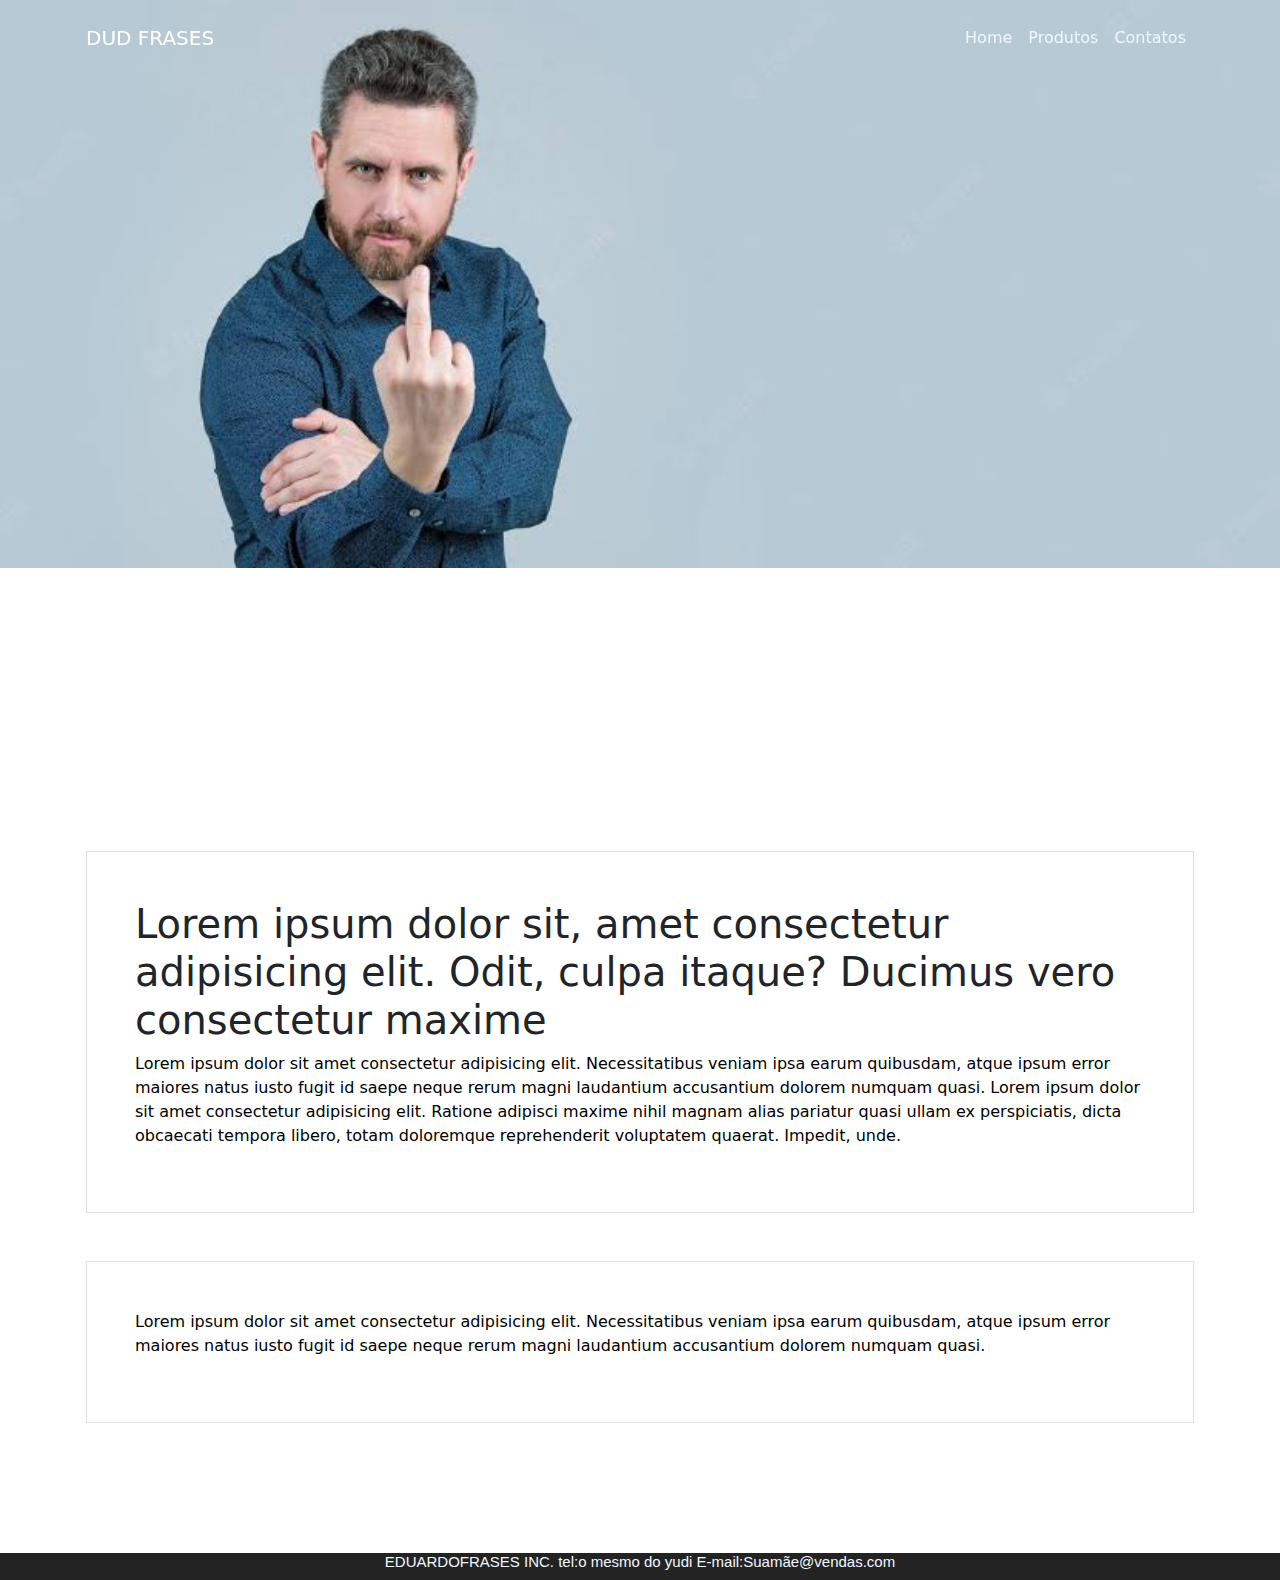
<file: index.html>
<!DOCTYPE html>
<html lang="en">
<head>
    <meta charset="UTF-8">
    <meta http-equiv="X-UA-Compatible" content="IE=edge">
    <meta name="viewport" content="width=device-width, initial-scale=1.0">
    <link rel="stylesheet" href="css/bootstrap.min.css" />
    <link rel="stylesheet" href="style.css">

    <title>frases do dud</title>
</head>
<body>
    <nav class="navbar fixed-top navbar-expand-lg navbar-dark p-md-3">
        <div class="container">
          <a class="navbar-brand" href="index.html">DUD FRASES</a>
          <button
            class="navbar-toggler"
            type="button"
            data-bs-toggle="collapse"
            data-bs-target="#navbarNav"
            aria-controls="navbarNav"
            aria-expanded="false"
            aria-label="Toggle navigation"
          >
            <span class="navbar-toggler-icon"></span>
          </button>
  
          <div class="collapse navbar-collapse" id="navbarNav">
            <div class="mx-auto"></div>
            <ul class="navbar-nav">
              <li class="nav-item">
                <a class="nav-link" href="index.html">Home</a>
              </li>
              <li class="nav-item">
                <a class="nav-link" href="produtos.html">Produtos</a>
              </li>
              <li class="nav-item">
                <a class="nav-link" href="contatos.html">Contatos</a>
              </li>
            </ul>
          </div>
        </div>
      </nav>
  
      <div id="slider">
        <figure>
          <img src="img/154ab37b-455e-4906-a616-0e22dfea9741.jpg">
          <img src="img/9799e28a-79cc-4d5a-8274-48f3386e7742.jpg">
          <img src="img/e512ecfd-d49f-424c-a136-824a675c3a98.jpg">
          <img src="img/e5634a49-489c-4eb5-99af-4aa15f65a491.jpg">
          <img src="img/e5634a49-489c-4eb5-99af-4aa15f65a491.jpg">
        </figure>
      </div>
    
  
      <div class="container my-5 d-grid gap-5">
        <div class="p-5 border">
          <h1> 
            Lorem ipsum dolor sit, amet consectetur adipisicing elit. Odit, culpa itaque?
            Ducimus vero consectetur maxime
          </h1>
          <p>
            Lorem ipsum dolor sit amet consectetur adipisicing elit.
            Necessitatibus veniam ipsa earum quibusdam, atque ipsum error maiores
            natus iusto fugit id saepe neque rerum magni laudantium accusantium
            dolorem numquam quasi. Lorem ipsum dolor sit amet consectetur adipisicing elit. 
            Ratione adipisci maxime nihil magnam alias pariatur quasi ullam ex perspiciatis, 
            dicta obcaecati tempora libero, totam doloremque reprehenderit voluptatem quaerat. 
            Impedit, unde.
          </p>
        </div>
        <div class="p-5 border">
          <p>
            Lorem ipsum dolor sit amet consectetur adipisicing elit.
            Necessitatibus veniam ipsa earum quibusdam, atque ipsum error maiores
            natus iusto fugit id saepe neque rerum magni laudantium accusantium
            dolorem numquam quasi.
          </p>
        </div>
      </div>
      <footer>
        <h4>EDUARDOFRASES INC. tel:o mesmo do yudi E-mail:Suamãe@vendas.com</h4>
      </footer>
      <script src="js/bootstrap.bundle.min.js"></script>
      <script type="text/javascript">
        var nav = document.querySelector('nav');
  
        window.addEventListener('scroll', function () {
          if (window.pageYOffset > 100) {
            nav.classList.add('bg-dark', 'shadow');
          } else {
            nav.classList.remove('bg-dark', 'shadow');
          }
        });
     </script>
    </nav>



</body>
</html>
</file>
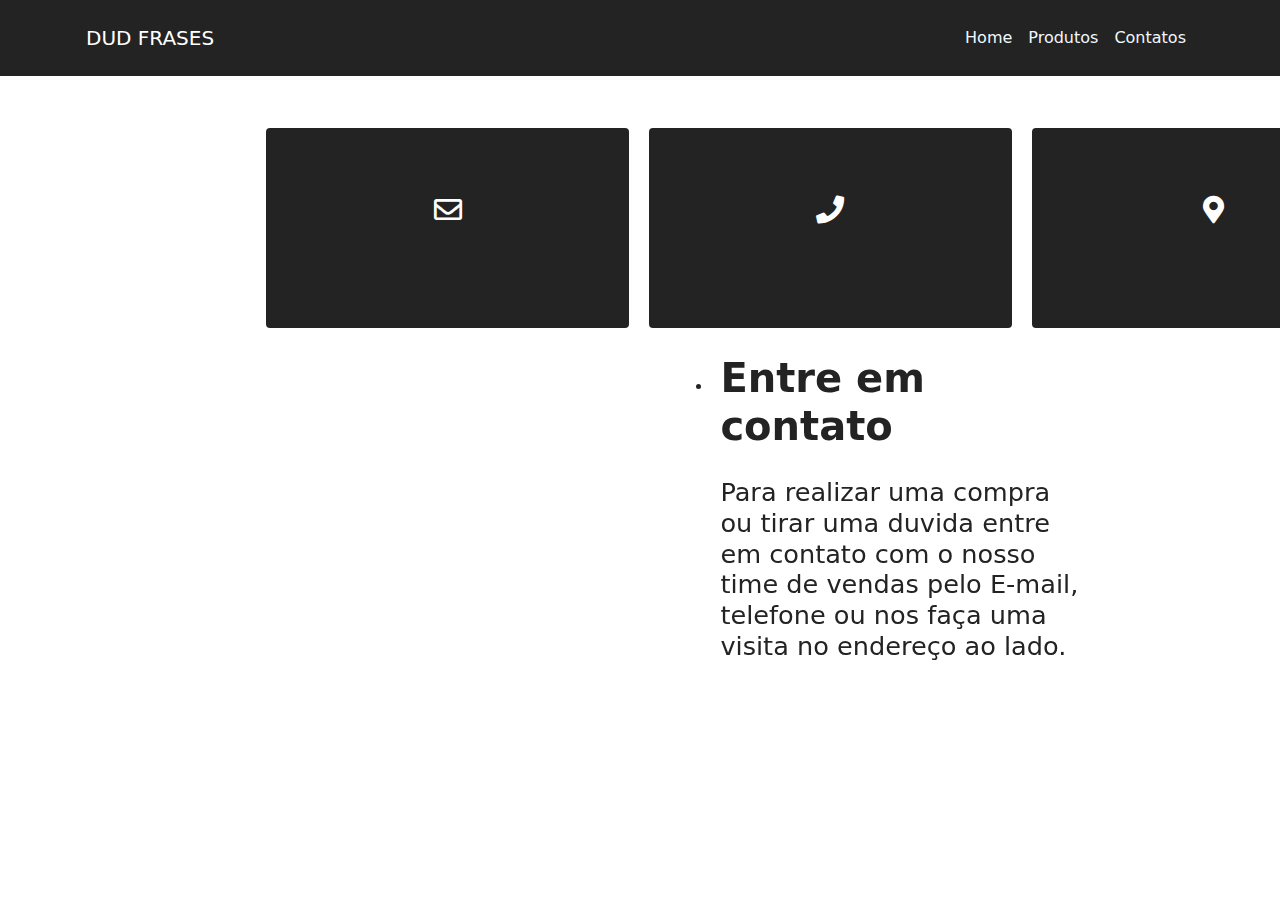
<file: contatos.html>
<!DOCTYPE html>
<html lang="en">
<head>
    <meta charset="UTF-8">
    <meta http-equiv="X-UA-Compatible" content="IE=edge">
    <meta name="viewport" content="width=device-width, initial-scale=1.0">
    <link rel="stylesheet" href="css/bootstrap.min.css" />
    <link rel="stylesheet" href="style.css">
    <link rel="stylesheet" href="https://cdnjs.cloudflare.com/ajax/libs/font-awesome/5.15.2/css/all.min.css"/>
    <link rel="stylesheet" href="https://cdnjs.cloudflare.com/ajax/libs/font-awesome/4.7.0/css/font-awesome.min.css">
    <title>Contatos</title>
</head>
<body>
    <style>
        .navbar{
            background-color: #232323;
        }
    </style>
    <nav class="navbar fixed-top navbar-expand-lg navbar-dark p-md-3">
        <div class="container">
          <a class="navbar-brand" href="index.html">DUD FRASES</a>
          <button
            class="navbar-toggler"
            type="button"
            data-bs-toggle="collapse"
            data-bs-target="#navbarNav"
            aria-controls="navbarNav"
            aria-expanded="false"
            aria-label="Toggle navigation"
          >
            <span class="navbar-toggler-icon"></span>
          </button>
  
          <div class="collapse navbar-collapse" id="navbarNav">
            <div class="mx-auto"></div>
            <ul class="navbar-nav">
              <li class="nav-item">
                <a class="nav-link" href="index.html">Home</a>
              </li>
              <li class="nav-item">
                <a class="nav-link" href="produtos.html">Produtos</a>
              </li>
              <li class="nav-item">
                <a class="nav-link" href="contatos.html">Contatos</a>
              </li>
            </ul>
          </div>
        </div>
      </nav>
  
      <script src="js/bootstrap.bundle.min.js"></script>
      <script type="text/javascript">
        var nav = document.querySelector('nav');
  
        window.addEventListener('scroll', function () {
          if (window.pageYOffset > 100) {
            nav.classList.add('bg-dark', 'shadow');
          } else {
            nav.classList.remove('bg-dark', 'shadow');
          }
        });
     </script>
    </nav>
    
        <div class="contact-info">
            
            <div class="card">
            <i class="card-icon far fa-envelope"></i>
            <p>Suamãe@vendas.com</p>
            </div>
    
            <div class="card">
            <i class="card-icon fas fa-phone"></i>
            <p>(21) o msm do yudi</p>
            </div>
    
            <div class="card">
            <i class="card-icon fas fa-map-marker-alt"></i>
            <p>R. Onagra sla q numero</p>
            </div>
        </div>

            <div class="map">
              <iframe src="https://www.google.com/maps/embed?pb=!1m18!1m12!1m3!1d7351.110795973122!2d-43.22726545!3d-22.892876699999995!2m3!1f0!2f0!3f0!3m2!1i1024!2i768!4f13.1!3m3!1m2!1s0x997ee998b71461%3A0x3eb4b18bf6260c4b!2sVasco%20da%20Gama%2C%20Rio%20de%20Janeiro%20-%20RJ!5e0!3m2!1spt-BR!2sbr!4v1675878990945!5m2!1spt-BR!2sbr" width="600" height="450" style="border:0;" allowfullscreen="" loading="lazy" referrerpolicy="no-referrer-when-downgrade"></iframe>
                <li>
                    <h3>Entre em contato</h3>
                    <h2>Para realizar uma compra <br>
                        ou tirar uma duvida entre <br>
                        em contato com o nosso <br>
                        time de vendas pelo E-mail, <br>
                        telefone ou nos faça uma <br>
                        visita no endereço ao lado.
                </li>
            </div>
            
</body>
</html>
</file>
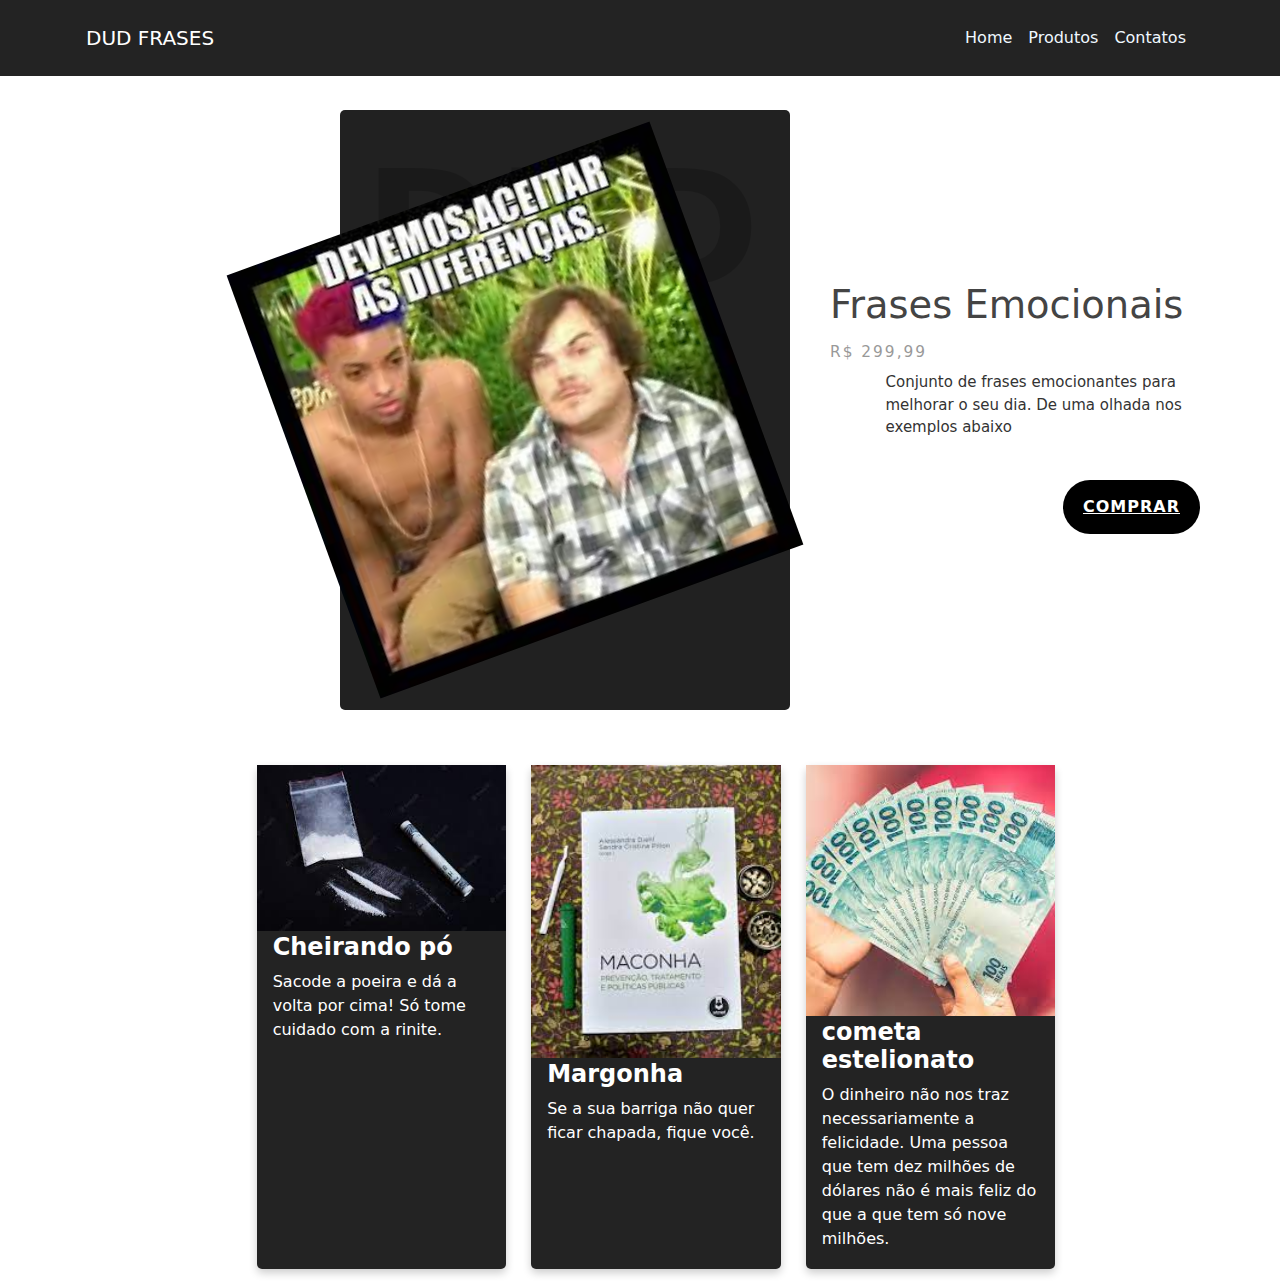
<file: frases-emocional.html>
<!DOCTYPE html>
<html lang="en">
<head>
    <meta charset="UTF-8">
    <meta http-equiv="X-UA-Compatible" content="IE=edge">
    <meta name="viewport" content="width=device-width, initial-scale=1.0">
    <link rel="stylesheet" href="css/bootstrap.min.css" />
    <link rel="stylesheet" href="style.css">

    <title>Produtos</title>
</head>
<body>
    <style>
        .navbar{
            background-color: #232323;
        }
    </style>
    <nav class="navbar fixed-top navbar-expand-lg navbar-dark p-md-3">
        <div class="container">
          <a class="navbar-brand" href="index.html">DUD FRASES</a>
          <button
            class="navbar-toggler"
            type="button"
            data-bs-toggle="collapse"
            data-bs-target="#navbarNav"
            aria-controls="navbarNav"
            aria-expanded="false"
            aria-label="Toggle navigation"
          >
            <span class="navbar-toggler-icon"></span>
          </button>
  
          <div class="collapse navbar-collapse" id="navbarNav">
            <div class="mx-auto"></div>
            <ul class="navbar-nav">
              <li class="nav-item">
                <a class="nav-link" href="index.html">Home</a>
              </li>
              <li class="nav-item">
                <a class="nav-link" href="produtos.html">Produtos</a>
              </li>
              <li class="nav-item">
                <a class="nav-link" href="contatos.html">Contatos</a>
              </li>
            </ul>
          </div>
        </div>
      </nav>

      <script src="js/bootstrap.bundle.min.js"></script>
      <script type="text/javascript">
        var nav = document.querySelector('nav');
  
        window.addEventListener('scroll', function () {
          if (window.pageYOffset > 100) {
            nav.classList.add('bg-dark', 'shadow');
          } else {
            nav.classList.remove('bg-dark', 'shadow');
          }
        });
     </script>
         <script
         src="https://code.jquery.com/jquery-3.4.1.min.js"
         integrity="sha256-CSXorXvZcTkaix6Yvo6HppcZGetbYMGWSFlBw8HfCJo="
         crossorigin="anonymous"></script>
    </nav>

    <div class="container2">
      <div class="imgBx">
          <img class="produtoimg" src="img/download1.jpg" >
      </div>
      <div class="details">
          <div class="content">
              <h2>Frases Emocionais <br>
                  <span>R$ 299,99 </span>
              </h2>
              <p>
                  Conjunto de frases emocionantes para melhorar o seu dia. De uma olhada nos exemplos abaixo
              </p>
              <a href="contatos.html">Comprar</a>
          </div>
      </div>
    </div>

    <ul>
      <div class="card2">
        <img src="img/po.jpg" alt="Avatar" style="width:100%">
        <div class="container">
          <h4 class="p1"><b>Cheirando pó</b></h4>
          <p>Sacode a poeira e dá a volta por cima! Só tome cuidado com a rinite.</p>
        </div>
      </div>
      
      <div class="card2">
        <img src="img/margonha.jpg" alt="Avatar" style="width:100%">
        <div class="container">
          <h4 class="p1"><b>Margonha</b></h4>
          <p>Se a sua barriga não quer ficar chapada, fique você.</p>
        </div>
      </div>

      <div class="card2">
        <img src="img/plata.jpg" alt="Avatar" style="width:100%">
        <div class="container">
          <h4 class="p1"><b>cometa estelionato</b></h4>
          <p>O dinheiro não nos traz necessariamente a felicidade. Uma pessoa que tem dez milhões de dólares não é mais feliz do que a que tem só nove milhões.</p>
        </div>
      </div>
    </ul>

</body>
</html>
</file>
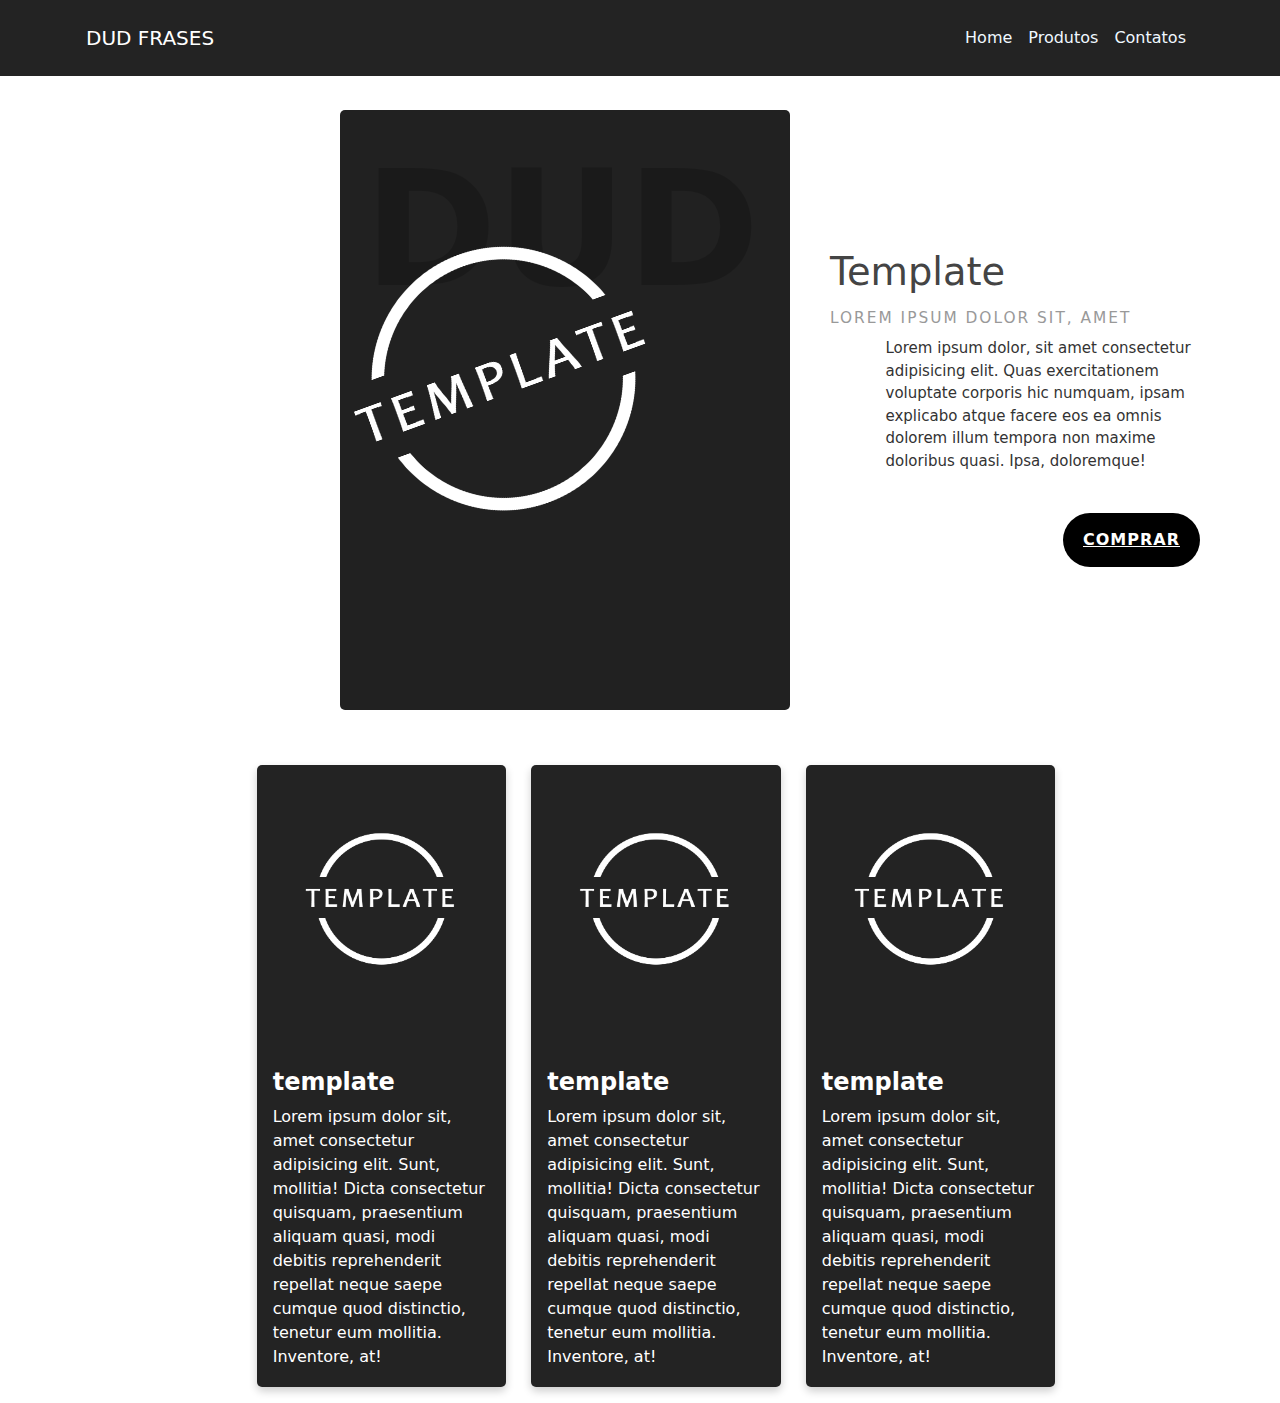
<file: template.html>
<!DOCTYPE html>
<html lang="en">
<head>
    <meta charset="UTF-8">
    <meta http-equiv="X-UA-Compatible" content="IE=edge">
    <meta name="viewport" content="width=device-width, initial-scale=1.0">
    <link rel="stylesheet" href="css/bootstrap.min.css" />
    <link rel="stylesheet" href="style.css">

    <title>Produtos</title>
</head>
<body>
    <style>
        .navbar{
            background-color: #232323;
        }
    </style>
    <nav class="navbar fixed-top navbar-expand-lg navbar-dark p-md-3">
        <div class="container">
          <a class="navbar-brand" href="index.html">DUD FRASES</a>
          <button
            class="navbar-toggler"
            type="button"
            data-bs-toggle="collapse"
            data-bs-target="#navbarNav"
            aria-controls="navbarNav"
            aria-expanded="false"
            aria-label="Toggle navigation"
          >
            <span class="navbar-toggler-icon"></span>
          </button>
  
          <div class="collapse navbar-collapse" id="navbarNav">
            <div class="mx-auto"></div>
            <ul class="navbar-nav">
              <li class="nav-item">
                <a class="nav-link" href="index.html">Home</a>
              </li>
              <li class="nav-item">
                <a class="nav-link" href="produtos.html">Produtos</a>
              </li>
              <li class="nav-item">
                <a class="nav-link" href="contatos.html">Contatos</a>
              </li>
            </ul>
          </div>
        </div>
      </nav>

      <script src="js/bootstrap.bundle.min.js"></script>
      <script type="text/javascript">
        var nav = document.querySelector('nav');
  
        window.addEventListener('scroll', function () {
          if (window.pageYOffset > 100) {
            nav.classList.add('bg-dark', 'shadow');
          } else {
            nav.classList.remove('bg-dark', 'shadow');
          }
        });
     </script>
         <script
         src="https://code.jquery.com/jquery-3.4.1.min.js"
         integrity="sha256-CSXorXvZcTkaix6Yvo6HppcZGetbYMGWSFlBw8HfCJo="
         crossorigin="anonymous"></script>
    </nav>

    <div class="container2">
      <div class="imgBx">
          <img class="produtoimg" src="img/template.png" >
      </div>
      <div class="details">
          <div class="content">
              <h2>Template <br>
                  <span>Lorem ipsum dolor sit, amet </span>
              </h2>
              <p>
                  Lorem ipsum dolor, sit amet consectetur adipisicing elit. 
                  Quas exercitationem voluptate corporis hic numquam, ipsam explicabo atque 
                  facere eos ea omnis dolorem illum tempora non maxime doloribus quasi. Ipsa, 
                  doloremque! 
              </p>
              <a href="contatos.html">Comprar</a>
          </div>
      </div>
    </div>

    <ul>
      <div class="card2">
        <img src="img/template.png" alt="Avatar" style="width:100%">
        <div class="container">
          <h4 class="p1"><b>template</b></h4>
          <p>Lorem ipsum dolor sit, amet consectetur adipisicing elit. 
            Sunt, mollitia! Dicta consectetur quisquam, praesentium 
            aliquam quasi, modi debitis reprehenderit repellat neque saepe 
            cumque quod distinctio, tenetur eum mollitia. Inventore, at!</p>
        </div>
      </div>
      
      <div class="card2">
        <img src="img/template.png" alt="Avatar" style="width:100%">
        <div class="container">
          <h4 class="p1"><b>template</b></h4>
          <p>Lorem ipsum dolor sit, amet consectetur adipisicing elit. 
            Sunt, mollitia! Dicta consectetur quisquam, praesentium 
            aliquam quasi, modi debitis reprehenderit repellat neque saepe 
            cumque quod distinctio, tenetur eum mollitia. Inventore, at!</p>
        </div>
      </div>

      <div class="card2">
        <img src="img/template.png" alt="Avatar" style="width:100%">
        <div class="container">
          <h4 class="p1"><b>template</b></h4>
          <p>Lorem ipsum dolor sit, amet consectetur adipisicing elit. 
            Sunt, mollitia! Dicta consectetur quisquam, praesentium 
            aliquam quasi, modi debitis reprehenderit repellat neque saepe 
            cumque quod distinctio, tenetur eum mollitia. Inventore, at!</p>
        </div>
      </div>
    </ul>

</body>
</html>
</file>
<file: style.css>
.banner-image{
    background-size: cover;
    width: 100%;
    top: 80%;
    display: flex;
    justify-content: center;
    align-items: center;
    color: white;
}

#navbarNav a{
    color: aliceblue;
}

#slider {
	overflow: hidden;
}
#slider figure {
	position: relative;
	width: 500%;
	margin: 0;
	left: 0;
	animation: 25s slider infinite;
}
#slider figure img {
	float: left;
	width: 20%;
}

@keyframes slider {
	0% {
		left: 0;
	}
	20% {
		left: 0;
	}
	25% {
		left: -100%;
	}
	45% {
		left: -100%;
	}
	50% {
		left: -200%;
	}
	70% {
		left: -200%;
	}
	75% {
		left: -300%;
	}
	95% {
		left: -300%;
	}
	100% {
		left: -400%;
	}
}

footer{
    margin-top: 10%;
    height: 3vh;
    margin-bottom: -100%;
    text-align: center;
    color: aliceblue;
    background-color: #232323;
}
footer h4{
    font-size: 15px;
    font-family: Helvetica, sans-serif;
}

.catalog{
    padding-top: 5%;
    padding-left: 25%;
}

.container1 {
    margin-left: 2%;
    margin-top: 5%;
    position: relative;
}

.container1 .card {
    position: relative;
    width: 320px;
    height: 450px;
    background: #232323;
    border-radius: 20px;
    overflow: hidden;
}

.container1 .card:before {
    content: "";
    position: absolute;
    top: 0;
    left: 0;
    width: 100%;
    height: 100%;
    background: #232323;
    clip-path: circle(150px at 80% 20%);
    transition: 0.5s ease-in-out;
}

.container1 .card:hover:before {
    clip-path: circle(300px at 80% -20%);
}

.container1 .card:after {
    content: "DUD";
    position: absolute;
    top: 30%;
    left: -20%;
    font-size: 12em;
    font-weight: 800;
    font-style: italic;
    color: rgba(255, 255, 255, 0.04);

}

.container1 .card .imgBx {
    position: absolute;
    top: 50%;
    transform: translateY(-50%);
    z-index: 1000;
    width: 100%;
    height: 100%;
    transition: .5s;
}

.container1 .card:hover .imgBx {
    top: 0%;
    transform: translateY(-25%);
    /* bug  */
}

.container1 .card .imgBx img {
    position: absolute;
    top: 50%;
    left: 50%;
    transform: translate(-50%, -50%) rotate(0deg);
    width: 270px;
}

.container1 .card .contentBx {
    position: absolute;
    bottom: 0;
    width: 100%;
    height: 100px;
    text-align: center;
    transition: 1s;
    z-index: 90;
}

.container1 .card:hover .contentBx {
    height: 210px;
}

.container1 .card .contentBx h2 {
    position: relative;
    font-weight: 600;
    letter-spacing: 1px;
    color: #fff;
}

.container1 .card .contentBx .desc,
.container1 .card .contentBx .color {
    display: flex;
    justify-content: center;
    align-items: center;
    padding: 8px 20px;
    transition: .5s;
    opacity: 0;
    visibility: hidden;
}

.container1 .card:hover .contentBx .desc {
    opacity: 1;
    visibility: visible;
    transition-delay: .5s;
}

.container1 .card:hover .contentBx .color {
    opacity: 1;
    visibility: visible;
    transition-delay: .6s;
}

.container1 .card .contentBx .desc h3,
.container1 .card .contentBx .color h3 {
    color: white;
    font-weight: 300;
    font-size: 14px;
    text-transform: uppercase;
    letter-spacing: 2px;
    margin-right: 10px;
}

.container1 .card .contentBx .desc span {
    width: 26px;
    height: 26px;
    text-align: center;
    line-height: 26px;
    font-size: 14px;
    display: inline-block;
    color: #111;
    background: #fff;
    margin: 0 5px;
    transition: .5s;
    color: #111;
    border-radius: 4px;
    cursor: pointer;
}

.container1 .card .contentBx .desc span:hover {  /* other bug */
    background: #B90000;
}

.container1 .card .contentBx .color span {
    width: 20px;
    height: 20px;
    background: #ff0;
    border-radius: 50%;
    margin: 0 5px;
    cursor: pointer;
}

.container1 .card .contentBx .color span:nth-child(2) {
     background: #1BBFE9;
}

.container1 .card .contentBx .color span:nth-child(3) {
     background: #1B2FE9;
}

.container1 .card .contentBx .color span:nth-child(4) {
     background: #080481;
}

.container1 .card .contentBx a {
    display: inline-block;
    padding: 10px 20px;
    background: #fff;
    border-radius: 4px;
    margin-top: 10px;
    text-decoration: none;
    font-weight: 600;
    color: #111;
    opacity: 0;
    transform: translateY(50px);
    transition: .5s;
}

.container1 .card:hover .contentBx a {
    opacity: 1;
    transform: translateY(0px);
    transition-delay: .7s;
} 

.container1 .card .contentBx .a1 {
    display: inline-block;
    padding: 10px 20px;
    background: #fff;
    border-radius: 4px;
    margin-top: 1px;
    text-decoration: none;
    font-weight: 600;
    color: #111;
    opacity: 0;
    transform: translateY(50px);
    transition: .5s;
}

.container1 .card:hover .contentBx .a1 {
    opacity: 1;
    transform: translateY(0px);
    transition-delay: .7s;
} 

ul{
    display: flex;
    justify-content: center;
}

.container2 {
    top: 10vh;
    left: 25%;
    position: relative;
    display: flex;
    flex-wrap: wrap;
    justify-content: space-between;
    width: 900px;
    height: 600px;
    background: #fff;
    margin: 20px;
}

.container2 .imgBx {
    position: relative;
    display: flex;
    justify-content: center;
    align-items: center;
    width: 50%;
    border-radius: 5px;
    height: 100%;
    background: #212121;
    transition: .3s linear;
}

.container2 .imgBx:before {
    content: 'DUD';
    position: absolute;
    top: 0px;
    left: 24px;
    color: #000;
    opacity: 0.2;
    font-size: 10em;
    font-weight: 800;
}

.container2 .imgBx img {
    position: relative;
    width: 500px;
    transform: rotate(-20deg);
    left: -50px;
    transition: .9s linear;
}

.container2 .details {
    display: flex;
    justify-content: center;
    align-items: center;
    width: 50%;
    height: 100%;
    box-sizing: border-box;
    padding: 40px;
}

.container2 .details h2{
    margin: 0;
    padding: 0;
    font-size: 2.4em;
    line-height: 1em;
    color: #444;
}

.container2 .details h2 span {
    font-size: 0.4em;
    text-transform: uppercase;
    letter-spacing: 2px;
    color: #999;
}

.container2 .details p {
    max-width: 85%;
    margin-left: 15%;
    color: #333;
    font-size: 15px;
    margin-bottom: 36px;
}

.container2 .details h3 {
    margin: 0;
    padding: 0;
    font-size: 2.5em;
    color: #a2a2a2;
    float: left;
}
.container2 .details a {
    background: #000;
    color: #fff;
    border: none;
    outline: none;
    padding: 15px 20px;
    margin-top: 5px;
    font-size: 16px;
    letter-spacing: 1px;
    text-transform: uppercase;
    font-weight: 600;
    border-radius: 40px;
    float: right;
}

.product-colors span {
    width: 26px;
    height: 26px;
    top: 7px;
    margin-right: 12px;
    left: 10px;
    border-radius: 50%;
    position: relative;
    cursor: pointer;
    display: inline-block;
}

.black {
    background: #000;
}

.red {
    background: #D5212E;
}

.orange {
    background: #F18557;
}

.product-colors .active:after{
    content: "";
    width: 36px;
    height: 36px;
    border: 2px solid #000;
    position: absolute;
    border-radius: 50%;
    box-sizing: border-box;
    left: -5px;
    top: -5px;
}

/* responsive */
@media (max-width: 1080px) {
    .container2 {
        height: auto;
    }
    .container2 .imgBx {
        padding: 40px;
        box-sizing: border-box;
        width: 100% !important;
        height: auto;
        text-align: center;
        overflow: hidden;
    }
    .container2 .imgBx img {
        left: initial;
        max-width: 100%;
        transform: rotate(0deg);
    }
    .details {
        width: 100% !important;
        height: auto;
        padding: 20px;
    }
    .container2 .details p {
        margin-left: 0;
        max-width: 100%;
    }
}

.card2 {
    
    box-shadow: 0 4px 8px 0 rgba(0,0,0,0.2);
    transition: 0.3s;
    background-color: #232323;
    width: 20%;
    margin-top: 10%;
    margin-left: 1%;
    margin-right: 1%;
    border-radius: 5px;
  }
  
  .card2:hover {
    box-shadow: 0 8px 16px 0 rgba(0,0,0,0.2);
  }
  
  .container {
    padding: 2px 16px;
  }

  b{
    color: white;
  }

  p{
    color: white;
  }
  .p2{
    margin: 10%;
    font-size: 100%;
    text-align: center;
    color: whitesmoke;
  }
  
  .p3{
    margin: 10%;
    font-size: 100%;
    text-align: center;
    color: whitesmoke;
  }

  .contact-info{
    display: flex;
    margin-left: 18%;
    margin-top:10%;
    width: 100%;
    max-width: 1200px;
    align-items: center;
    justify-content: center;
    padding: 0 20px;
  }
  
  
  .card{
    border: none;
    background: #232323;
    padding: 0 20px;
    margin: 0 10px;
    width: calc(33% - 20px);
    height: 200px;
    display: flex;
    flex-direction: column;
    justify-content: center;
    align-items: center;
    color: #fff;
    cursor: pointer;
  }
  
  .card-icon{
    font-size: 28px;
    width: 60px;
    height: 60px;
    text-align: center;
    line-height: 60px !important;
    border-radius: 50%;
    transition: 0.3s linear;
  }
  
  .card:hover .card-icon{
    background: none;
    color: #ff6348;
    transform: scale(1.6);
  }
  
  .card p{
    text-align: center;
    margin-top: 20px;
    font-weight: 300;
    letter-spacing: 2px;
    max-height: 0;
    opacity: 0;
    transition: 0.3s linear;
  }
  
  .card:hover p{
    max-height: 40px;
    opacity: 1;
  }
  
  .p-5 p{
    color: #000;
  }
  
  @media screen and (max-width:800px) {
    .contact-info{
      flex-direction: column;
    }
    .card{
      width: 100%;
      max-width: 300px;
      margin: 10px 0;
    }
  }

  .map{
    display: flex;
    justify-content: center;
    flex-direction: row;
    margin-top: 2%;
    margin-left: -5%;
  }

  .map li h3{
    color: #232323;
    margin-left: 2%;
    font-size: 250%;
    font-weight: bold;
  }
  .map li h2{
    padding-top: 5%;
    color: #232323;
    margin-left: 2%;
    font-size: 160%;
    font-weight:normal;
  }
</file>
